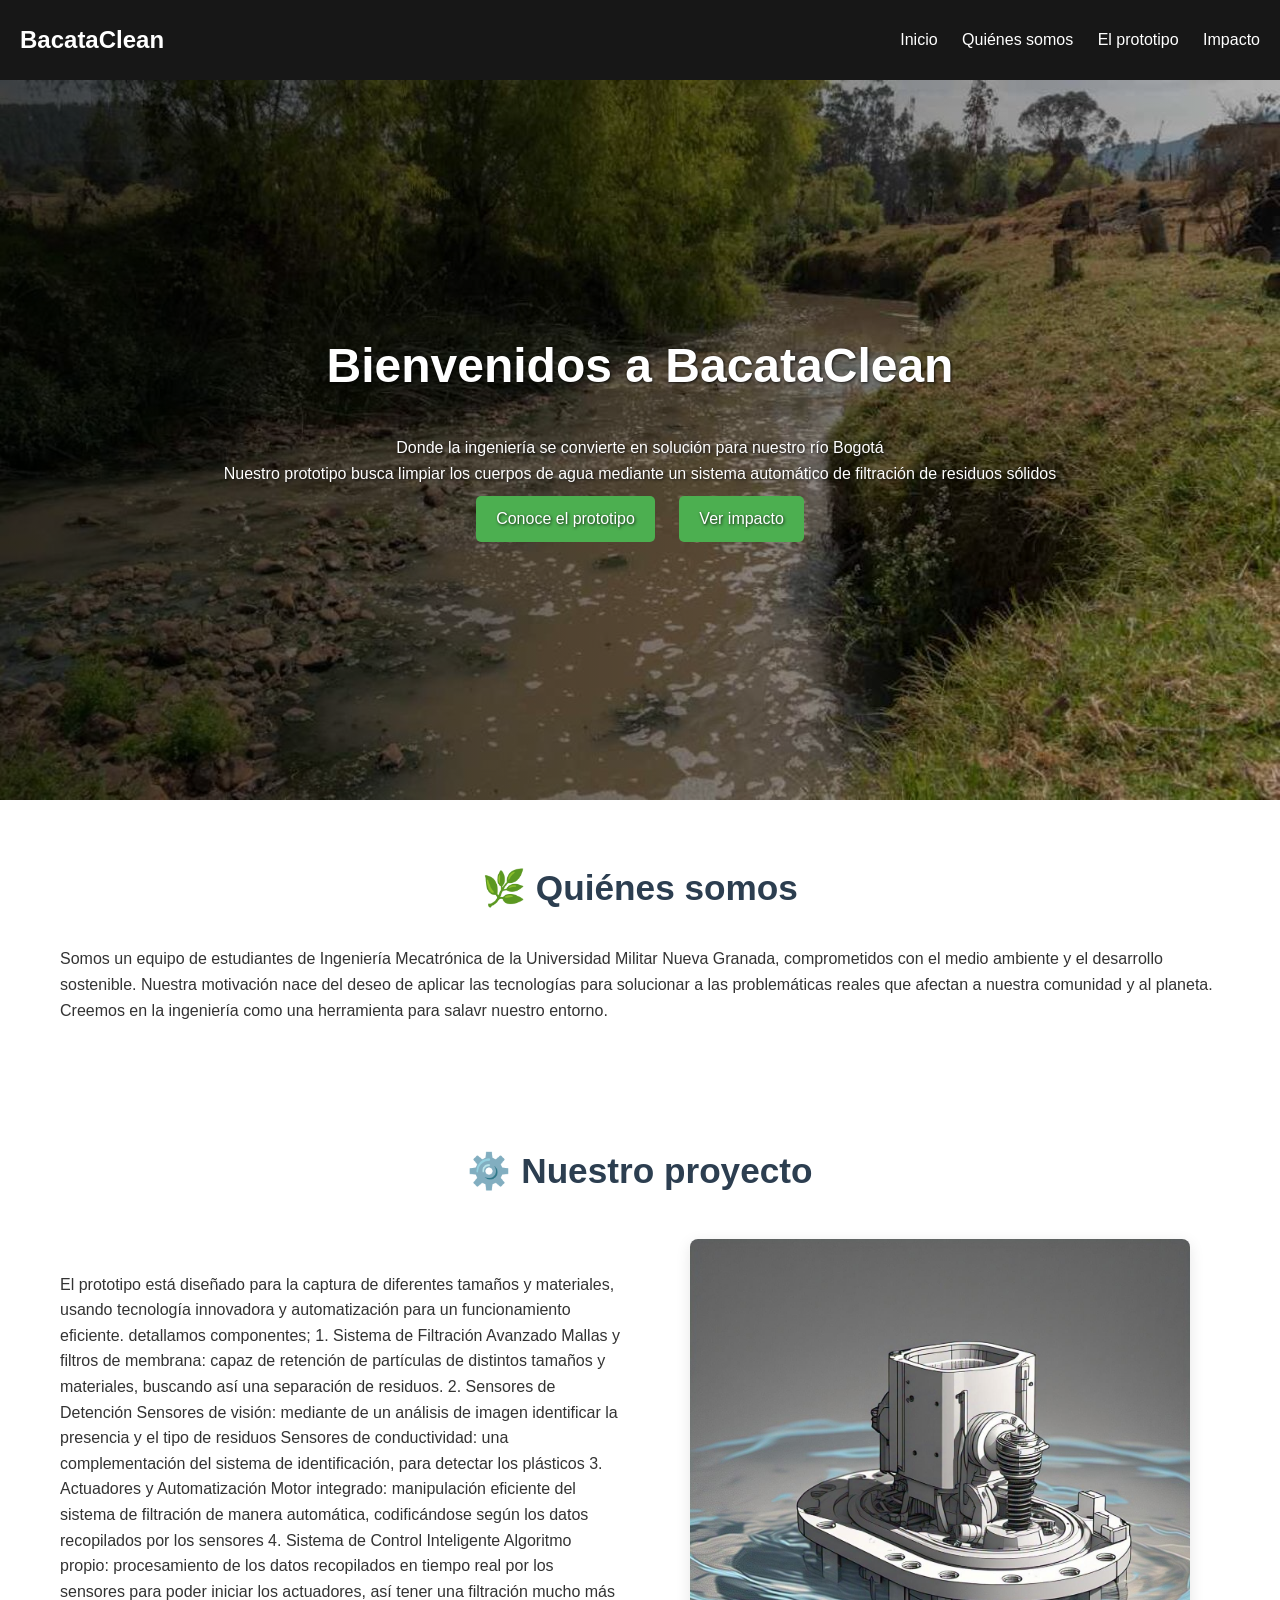
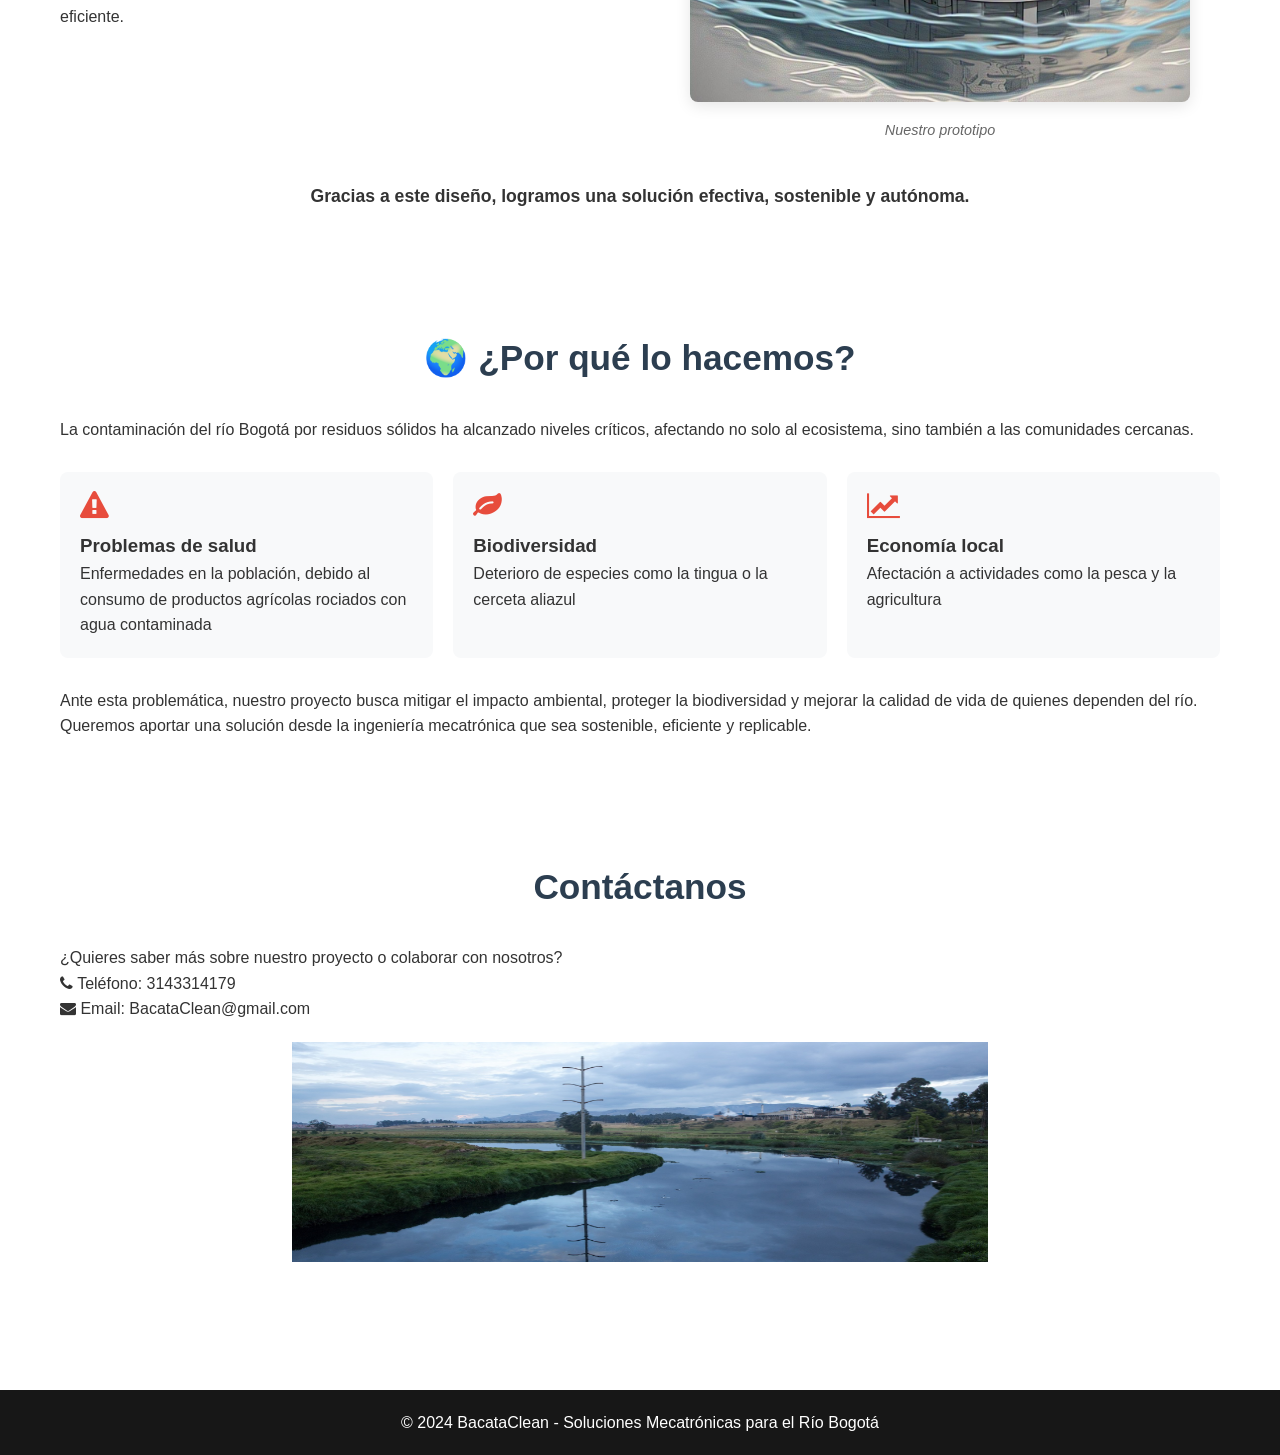
<file: index.html>
<!DOCTYPE html>
<html lang="es">
<head>
    <meta charset="UTF-8">
    <meta http-equiv="X-UA-Compatible" content="IE=edge">
    <meta name="viewport" content="width=device-width, initial-scale=1.0">
    <link rel="stylesheet" href="https://cdnjs.cloudflare.com/ajax/libs/font-awesome/4.7.0/css/font-awesome.min.css">
    <link rel="stylesheet" href="style.css">
    <title>BacataClean - Solución para el Río Bogotá</title>
</head>
<body>
    <div class="head">
        <div class="logo">
            <a href="#">BacataClean</a>
        </div>

        <nav class="navbar">
            <a href="#inicio">Inicio</a>
            <a href="#quienes-somos">Quiénes somos</a>  
            <a href="#proyecto">El prototipo</a>
            <a href="#impacto">Impacto</a>
        </nav>
    </div>

    <header id="inicio" class="hero-header">
    <div class="hero-content">
        <h2 class="title">Bienvenidos a BacataClean</h2>
        <p>Donde la ingeniería se convierte en solución para nuestro río Bogotá</p>
        <p>Nuestro prototipo busca limpiar los cuerpos de agua mediante un sistema automático de filtración de residuos sólidos</p>
        
        <div class="btn-home">
            <a href="#proyecto" class="btn">Conoce el prototipo</a>
            <a href="#impacto" class="btn">Ver impacto</a>
        </div>
    </div>
    <img src="rio-bogota.jpg" alt="Río Bogotá" class="hero-image">
</header>

    <section id="quienes-somos" class="content sau">
        <h2 class="title">🌿 Quiénes somos</h2>
        <p>Somos un equipo de estudiantes de Ingeniería Mecatrónica de la Universidad Militar Nueva Granada, comprometidos con el medio ambiente y el desarrollo sostenible.
             Nuestra motivación nace del deseo de aplicar las tecnologías para solucionar a las problemáticas reales que afectan a nuestra comunidad y al planeta.
              Creemos en la ingeniería como una herramienta para salavr nuestro entorno.</p>
    </section>

    <section id="proyecto" class="content about">
        <h2 class="title">⚙️ Nuestro proyecto</h2>
        
        <div class="project-container">
            <div class="project-description">
                <p>El prototipo está diseñado para la captura de diferentes tamaños y materiales, usando tecnología innovadora y automatización para un funcionamiento eficiente. detallamos componentes;
1. Sistema de Filtración Avanzado
Mallas y filtros de membrana: capaz de retención de partículas de distintos tamaños y materiales, buscando así una separación de residuos.
2. Sensores de Detención 
Sensores de visión: mediante de un análisis de imagen identificar la presencia y el tipo de residuos
Sensores de conductividad: una complementación del sistema de identificación, para detectar los plásticos 
3. Actuadores y Automatización
Motor integrado: manipulación eficiente del sistema de filtración de manera automática, codificándose según los datos recopilados por los sensores 
4. Sistema de Control Inteligente
Algoritmo propio: procesamiento de los datos recopilados en tiempo real por los sensores para poder iniciar los actuadores, así tener una filtración mucho más eficiente.
</p>
                
                <div class="box-container">
                    <!-- Tus cajas con características -->
                </div>
            </div>
            
            <div class="project-image">
                <img src="prototipo.jpg" alt="Prototipo BacataClean en acción" class="prototype-img">
                <p class="image-caption">Nuestro prototipo</p>
            </div>
        </div>
        
        <p class="project-conclusion">Gracias a este diseño, logramos una solución efectiva, sostenible y autónoma.</p>
    </section>

    <section id="impacto" class="content price">
        <article class="contain">
            <h2 class="title">🌍 ¿Por qué lo hacemos?</h2>
            <p>La contaminación del río Bogotá por residuos sólidos ha alcanzado niveles críticos, afectando no solo al ecosistema, sino también a las comunidades cercanas.</p>
            
            <div class="impact-list">
                <div class="impact-item">
                    <i class="fa fa-exclamation-triangle"></i>
                    <h3>Problemas de salud</h3>
                    <p>Enfermedades en la población, debido al consumo de productos agrícolas rociados con agua contaminada</p>
                </div>
                <div class="impact-item">
                    <i class="fa fa-leaf"></i>
                    <h3>Biodiversidad</h3>
                    <p>Deterioro de especies como la tingua o la cerceta aliazul</p>
                </div>
                <div class="impact-item">
                    <i class="fa fa-line-chart"></i>
                    <h3>Economía local</h3>
                    <p>Afectación a actividades como la pesca y la agricultura</p>
                </div>
            </div>
            
            <p>Ante esta problemática, nuestro proyecto busca mitigar el impacto ambiental, 
                proteger la biodiversidad y mejorar la calidad de vida de quienes dependen del río.
                 Queremos aportar una solución desde la ingeniería mecatrónica que sea sostenible, eficiente y replicable.</p>
        </article>
    </section>

    <section class="content contact">
        <h2 class="title">Contáctanos</h2>
        <p>¿Quieres saber más sobre nuestro proyecto o colaborar con nosotros?</p>
        <p><i class="fa fa-phone"></i> Teléfono: 3143314179</p>
        <p><i class="fa fa-envelope"></i> Email: BacataClean@gmail.com</p>
        
        <figure class="mapa">
            <!-- Reemplaza con tu imagen real del mapa -->
            <img src="mapa-rio-bogota.jpg" height="220px" width="60%" alt="Mapa del Río Bogotá">
        </figure>
    </section>

    <footer>
        <p>© 2024 BacataClean - Soluciones Mecatrónicas para el Río Bogotá</p>
    </footer>
</body>
</html>
</file>
<file: style.css>
* {
    margin: 0;
    padding: 0;
    box-sizing: border-box;
    font-family: 'Arial', sans-serif;
}

body {
    padding-top: 80px;
    line-height: 1.6;
    color: #333;
}

.head {
    background: #171717;
    color: white;
    padding: 20px;
    display: flex;
    justify-content: space-between;
    align-items: center;
    position: fixed;
    width: 100%;
    top: 0;
    z-index: 1000;
    height: 80px;
}

.logo a {
    color: white;
    font-size: 1.5rem;
    font-weight: bold;
    text-decoration: none;
}

.navbar a {
    color: white;
    margin-left: 20px;
    text-decoration: none;
    transition: color 0.3s;
}

.navbar a:hover {
    color: #4CAF50;
}

.content {
    padding: 60px 20px;
    max-width: 1200px;
    margin: 0 auto;
}

.title {
    font-size: 2.2rem;
    margin-bottom: 30px;
    color: #2c3e50;
    text-align: center;
}

.header {
    text-align: center;
    padding: 100px 20px;
    background: #f8f9fa;
}

.btn {
    display: inline-block;
    padding: 10px 20px;
    background: #4CAF50;
    color: white;
    text-decoration: none;
    border-radius: 5px;
    margin: 10px;
    transition: background 0.3s;
}

.btn:hover {
    background: #45a049;
}

.box-container {
    display: flex;
    justify-content: center;
    flex-wrap: wrap;
    gap: 20px;
    margin: 40px 0;
}

.box {
    flex: 1 1 300px;
    padding: 20px;
    background: #f8f9fa;
    border-radius: 8px;
    text-align: center;
    box-shadow: 0 4px 6px rgba(0,0,0,0.1);
}

.box i {
    font-size: 2.5rem;
    color: #4CAF50;
    margin-bottom: 15px;
}

.impact-list {
    display: flex;
    flex-wrap: wrap;
    gap: 20px;
    justify-content: center;
    margin: 30px 0;
}

.impact-item {
    flex: 1 1 300px;
    padding: 20px;
    background: #f8f9fa;
    border-radius: 8px;
}

.impact-item i {
    color: #e74c3c;
    font-size: 1.8rem;
    margin-bottom: 10px;
}

footer {
    background: #171717;
    color: white;
    text-align: center;
    padding: 20px;
    margin-top: 40px;
}

.mapa {
    text-align: center;
    margin: 20px 0;
}

@media (max-width: 768px) {
    .head {
        flex-direction: column;
        height: auto;
        padding: 15px;
    }
    
    .navbar {
        margin-top: 15px;
    }
    
    .navbar a {
        margin: 0 10px;
    }
    
    .box, .impact-item {
        flex: 1 1 100%;
    }
}

.hero-header {
    position: relative;
    height: 80vh;
    min-height: 500px;
    display: flex;
    align-items: center;
    overflow: hidden;
}

.hero-image {
    position: absolute;
    top: 0;
    left: 0;
    width: 100%;
    height: 100%;
    object-fit: cover;
    z-index: -1;
}

.hero-content {
    max-width: 1200px;
    margin: 0 auto;
    padding: 20px;
    text-align: center;
    color: white;
    text-shadow: 1px 1px 3px rgba(0,0,0,0.8);
    position: relative;
    z-index: 1;
}

/* Ajuste de color para mejor contraste */
.hero-content .title {
    color: white;
    font-size: 3rem;
}

/* Efecto overlay para mejorar legibilidad */
.hero-header::after {
    content: '';
    position: absolute;
    top: 0;
    left: 0;
    width: 100%;
    height: 100%;
    background: rgba(0, 0, 0, 0.5);
}

.hero-header::after {
    background: linear-gradient(to right, rgba(0,0,0,0.7), rgba(0,0,0,0.3));
}

.project-container {
    display: flex;
    gap: 40px;
    align-items: center;
    margin: 40px 0;
}

.project-description {
    flex: 1;
}

.project-image {
    flex: 1;
    text-align: center;
}

.prototype-img {
    width: 100%;
    max-width: 500px;
    border-radius: 8px;
    box-shadow: 0 4px 15px rgba(0,0,0,0.1);
    transition: transform 0.3s ease;
}

.prototype-img:hover {
    transform: scale(1.02);
}

.image-caption {
    margin-top: 10px;
    font-style: italic;
    color: #666;
    font-size: 0.9rem;
}

.project-conclusion {
    margin-top: 30px;
    text-align: center;
    font-weight: bold;
    font-size: 1.1rem;
}

/* Responsive para móviles */
@media (max-width: 768px) {
    .project-container {
        flex-direction: column;
    }
    
    .project-image {
        order: -1; /* Mueve la imagen arriba en móviles */
        margin-bottom: 20px;
    }
}
</file>
